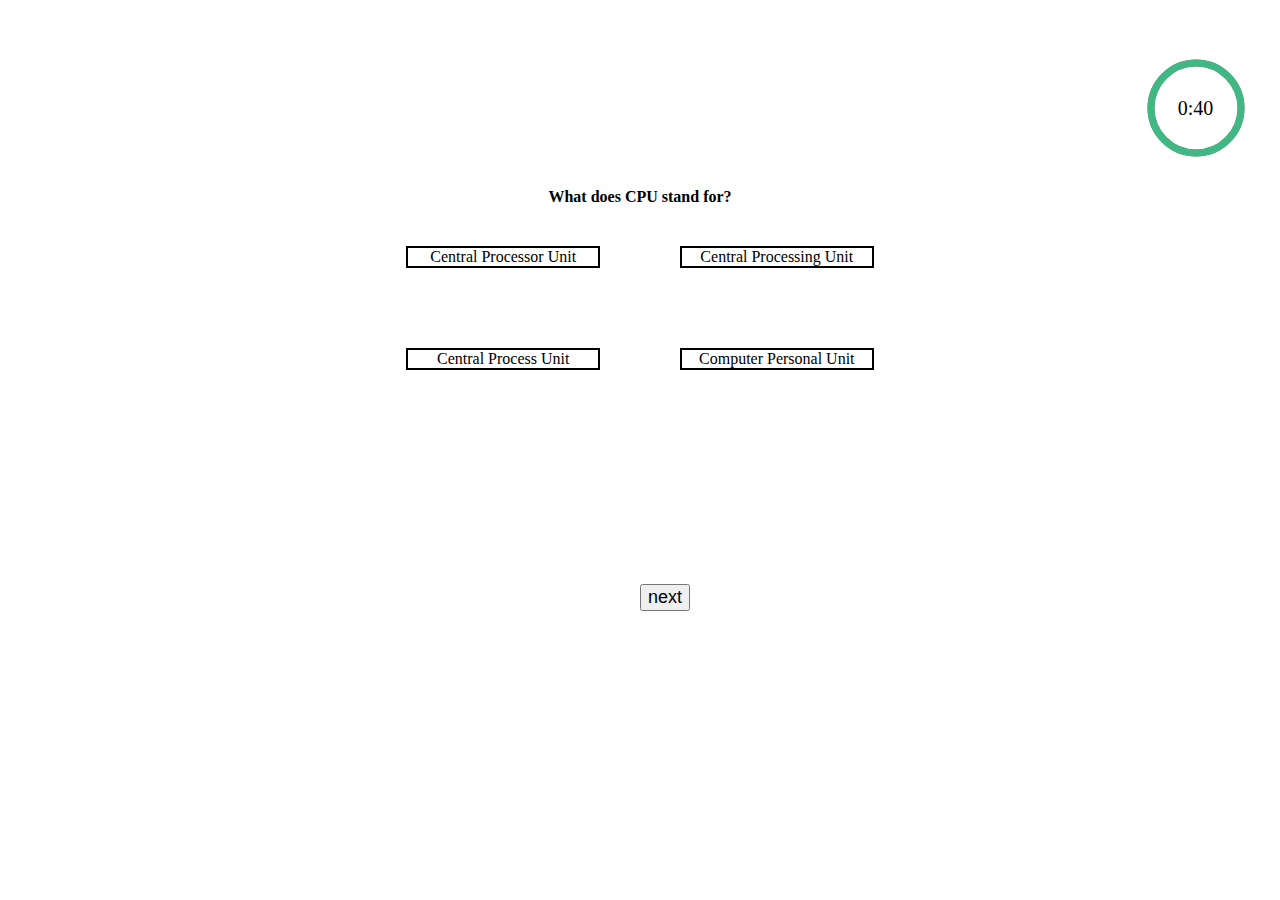
<file: index.html>
<!DOCTYPE html>
<html lang="en">
  <head>
    <meta charset="UTF-8" />
    <meta http-equiv="X-UA-Compatible" content="IE=edge" />
    <meta name="viewport" content="width=device-width, initial-scale=1.0" />
    <title>Document</title>
    <link rel="stylesheet" href="styles.css" />
  </head>
  <body>
    <div id="app"></div>
    <div class="container">
      <div class="question-container"></div>
      <div class="answer-container"></div>
    </div>
    <input type="button" value="next" id="next" onclick="nextQuestion()" />

    <div id="score"></div>
    <script src="index.js"></script>
  </body>
</html>
</file>
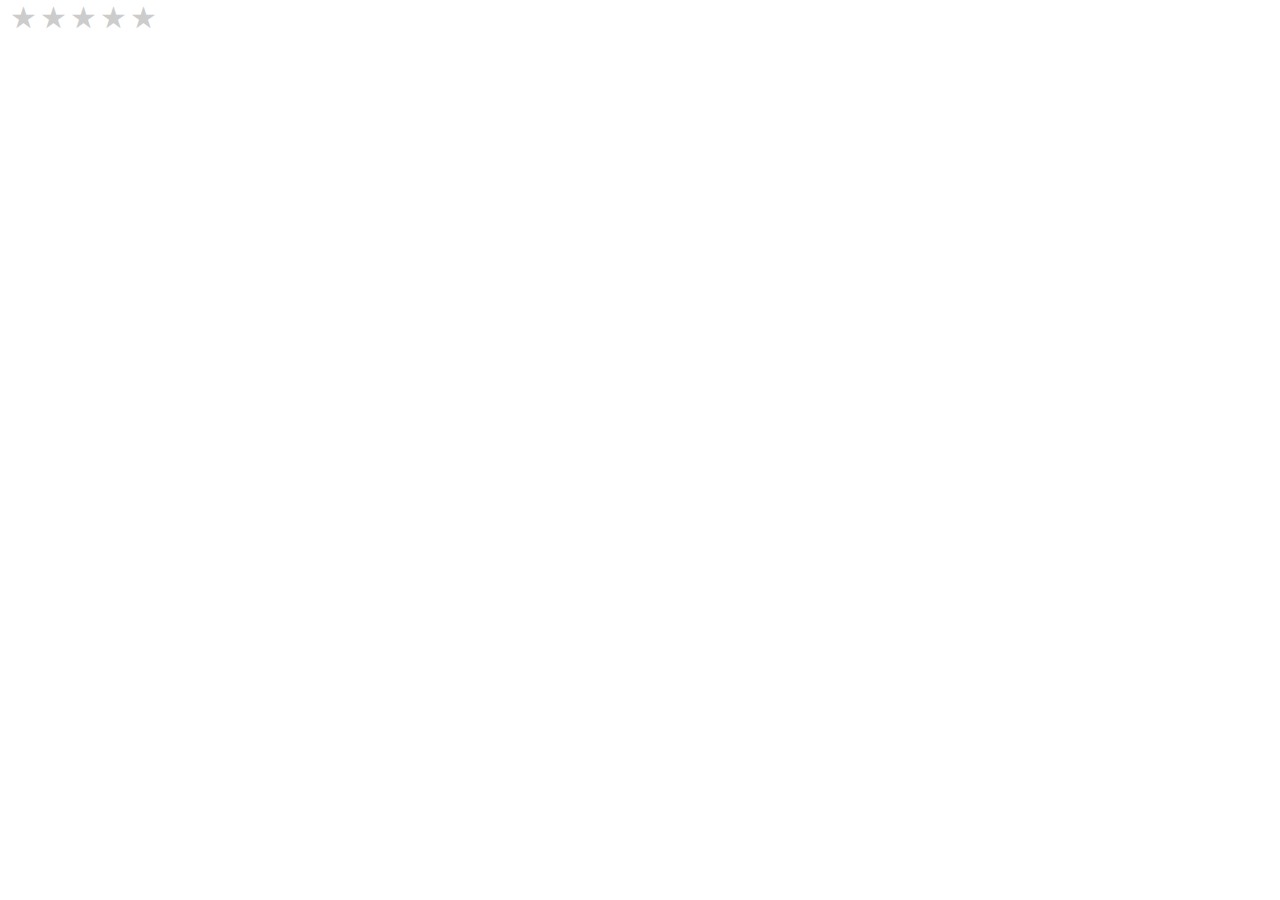
<file: feedback.html>
<html>
  <head>
    <meta charset="UTF-8" />
    <link rel="stylesheet" type="text/css" href="feedback.css" />
    <title>Star rating using pure CSS</title>
  </head>

  <body>
    <div class="rate">
      <input type="radio" id="star5" name="rate" value="5" />
      <label for="star5" title="text">5 stars</label>
      <input type="radio" id="star4" name="rate" value="4" />
      <label for="star4" title="text">4 stars</label>
      <input type="radio" id="star3" name="rate" value="3" />
      <label for="star3" title="text">3 stars</label>
      <input type="radio" id="star2" name="rate" value="2" />
      <label for="star2" title="text">2 stars</label>
      <input type="radio" id="star1" name="rate" value="1" />
      <label for="star1" title="text">1 star</label>
    </div>
  </body>
</html>
</file>
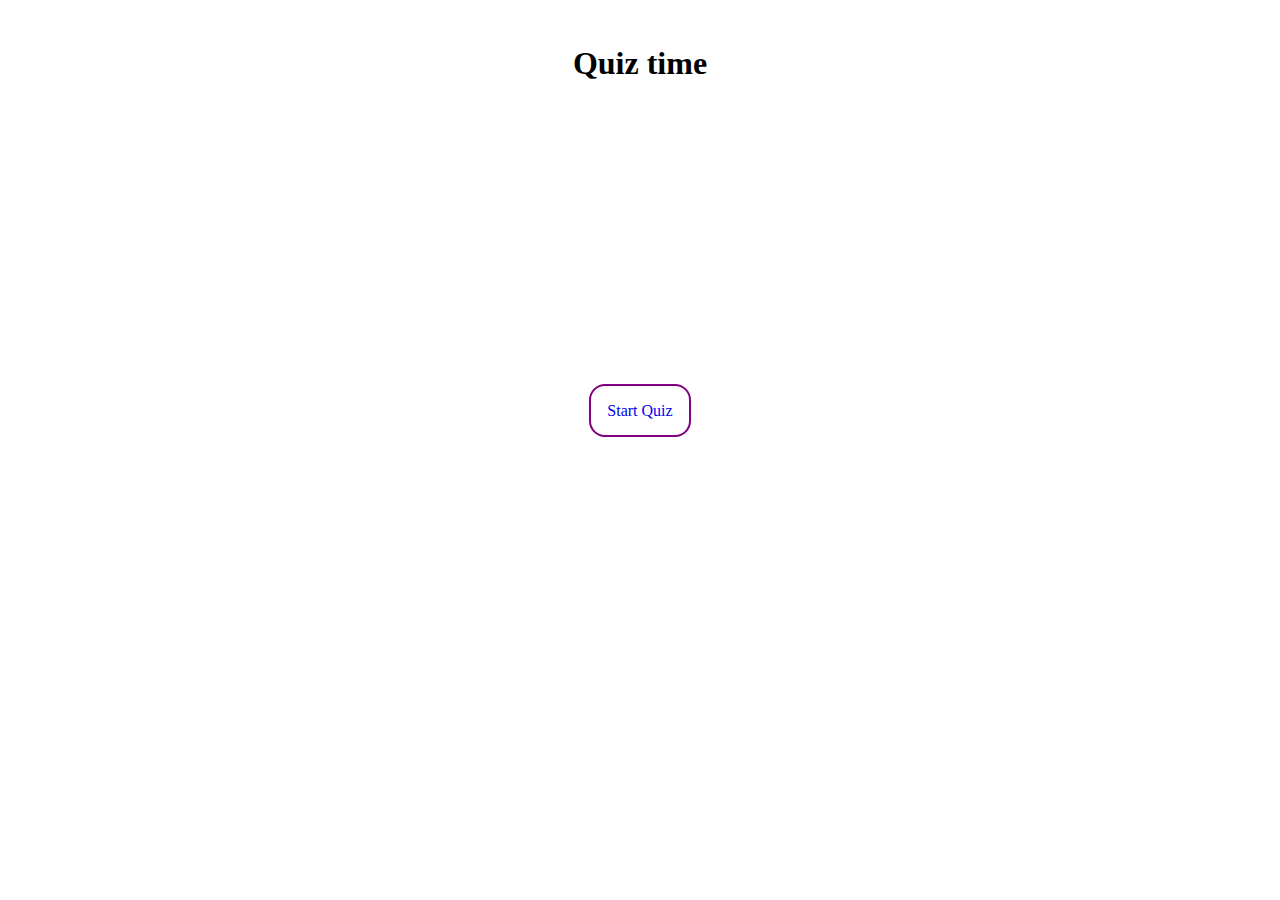
<file: welcome.html>
<!DOCTYPE html>
<html lang="en">
  <head>
    <meta charset="UTF-8" />
    <meta http-equiv="X-UA-Compatible" content="IE=edge" />
    <meta name="viewport" content="width=device-width, initial-scale=1.0" />
    <title>Document</title>
    <link rel="stylesheet" href="styles.css" />
  </head>
  <body>
    <div class="welcome-container">
      <h1 class="welcome-title">Quiz time</h1>
      <a href="/index.html" id="start"> Start Quiz</a>
    </div>
  </body>
</html>
</file>
<file: styles.css>
.selected {
  background-color: pink;
}

.container {
  text-align: center;
  margin: auto;
  margin-top: 10ch;
  padding-bottom: 12ch;
  height: 300px;
}
.question-container {
  font-weight: bold;
}
.answer-container {
  width: 50%;
  margin: auto;
}
.answers {
  display: inline-block;
  width: 30%;
  border: 2px solid black;
  margin: 5ch;
}
.score-final {
  font-size: large;
  text-align: center;
}
#next {
  position: relative;
  left: 50%;
  font-size: large;
}

.welcome-container{
  text-align: center;
  padding: 2ch;

}
#start{
  border: 2px solid purple;
  padding: 2ch;
text-decoration: none;
border-radius: 2ch;

  /* position: absolute;
  right: 60px;
  top:60% */
}
.welcome-title{
  margin-bottom: 20ch;
}


.base-timer {
  position: relative;
  height: 100px;
  width: 100px;
  visibility: hidden;
 
}

/* Removes SVG styling that would hide the time label */
.base-timer__circle {
  fill: none;
  stroke: none;
}

/* The SVG path that displays the timer's progress */
.base-timer__path-elapsed {
  stroke-width: 7px;
  stroke: grey;
}

.base-timer__label {
  position: absolute;
  
  /* Size should match the parent container */
  width: 100px;
  height: 100px;
  
  /* Keep the label aligned to the top */
  top: 0;

  
  /* Create a flexible box that centers content vertically and horizontally */
  display: flex;
  align-items: center;
  justify-content: center;

  /* Sort of an arbitrary number; adjust to your liking */
  font-size: 20px;
}

.base-timer__path-remaining {
  /* Just as thick as the original ring */
  stroke-width: 7px;

  /* Rounds the line endings to create a seamless circle */
  stroke-linecap: round;

  /* Makes sure the animation starts at the top of the circle */
  transform: rotate(90deg);
  transform-origin: center;

  /* One second aligns with the speed of the countdown timer */
  transition: 1s linear all;

  /* Allows the ring to change color when the color value updates */
  stroke: currentColor;
}

.base-timer__svg {
  /* Flips the svg and makes the animation to move left-to-right */
  transform: scaleX(-1);
}

.base-timer__path-remaining.green {
  color: rgb(65, 184, 131);
}

.base-timer__path-remaining.orange {
  color: orange;
}

.base-timer__path-remaining.red {
  color: red;
}
#app{
  position: relative;
  left:90%;
  top:50px
}
</file>
<file: feedback.css>
*{
    margin: 0;
    padding: 0;
}
.rate {
    float: left;
    height: 46px;
    padding: 0 10px;
}
.rate:not(:checked) > input {
    position:absolute;
    top:-9999px;
}
.rate:not(:checked) > label {
    float:right;
    width:1em;
    overflow:hidden;
    white-space:nowrap;
    cursor:pointer;
    font-size:30px;
    color:#ccc;
}
.rate:not(:checked) > label:before {
    content: '★ ';
}
.rate > input:checked ~ label {
    color: #ffc700;    
}
.rate:not(:checked) > label:hover,
.rate:not(:checked) > label:hover ~ label {
    color: #deb217;  
}
.rate > input:checked + label:hover,
.rate > input:checked + label:hover ~ label,
.rate > input:checked ~ label:hover,
.rate > input:checked ~ label:hover ~ label,
.rate > label:hover ~ input:checked ~ label {
    color: #c59b08;
}
</file>
